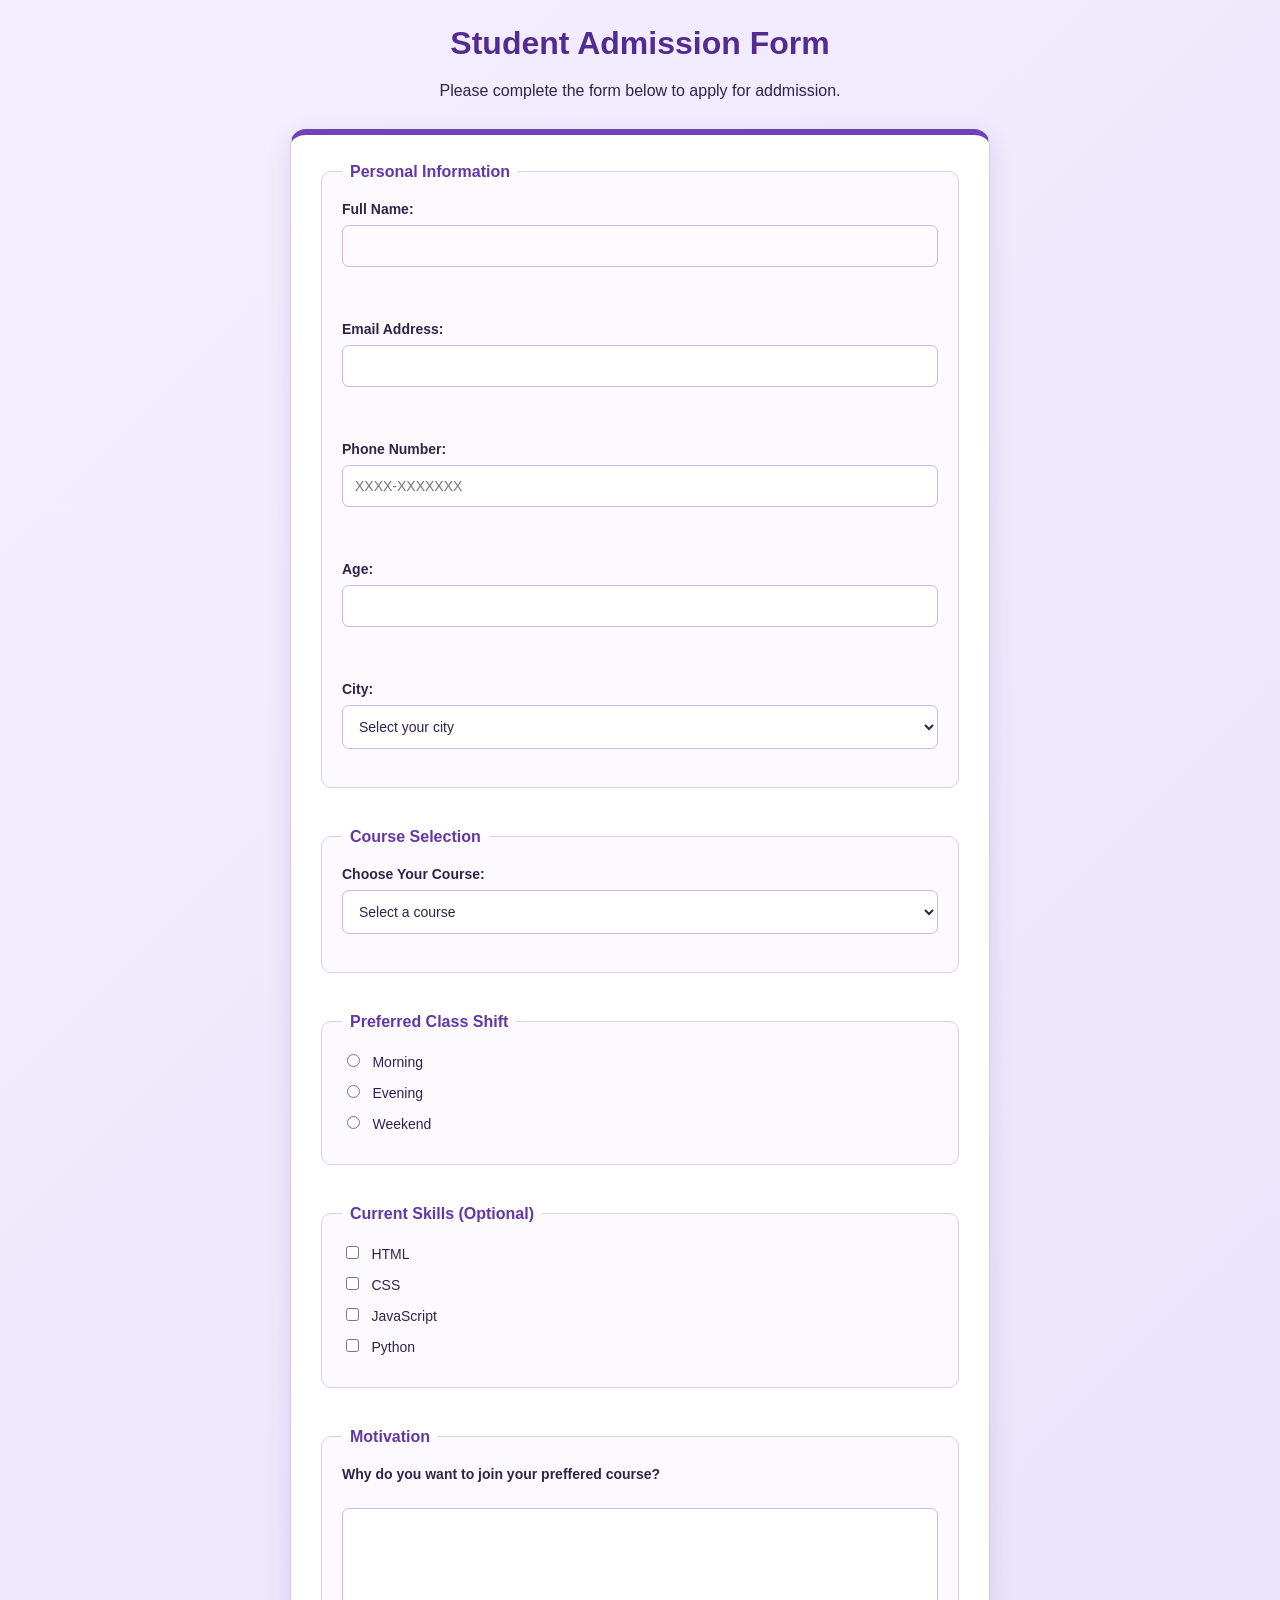
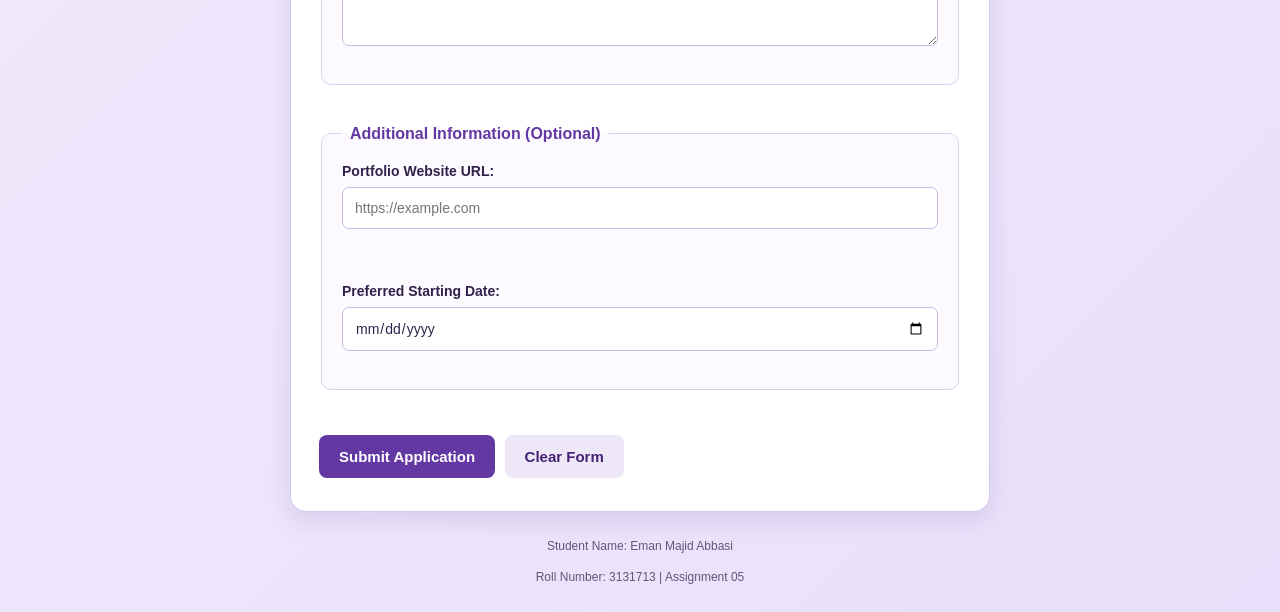
<file: index.html>
<html lang="en">
<head>
    <title>Student Admission Form</title>
    <link rel="stylesheet" href="style.css">
</head>

<body>

    <header class="page-header">
        <h1>Student Admission Form</h1>
        <p>Please complete the form below to apply for addmission.</p>
    </header>

    <main>
        <form class="admission-form">

            <fieldset class="form-section">
                <legend>Personal Information</legend>

                <label for="fullName">Full Name:</label>
                <input
                    type="text"
                    id="fullName"
                    name="fullName"
                    minlength="3"
                    required
                >
                <br><br>

                <label for="email">Email Address:</label>
                <input
                    type="email"
                    id="email"
                    name="email"
                    required
                >
                <br><br>

                <label for="phone">Phone Number:</label>
                <input
                    type="tel"
                    id="phone"
                    name="phone"
                    pattern="03[0-9]{9}"
                    title="Enter an 11-digit Pakistani mobile number starting with 03."
                    placeholder="XXXX-XXXXXXX"
                >
                <br><br>

                <label for="age">Age:</label>
                <input
                    type="number"
                    id="age"
                    name="age"
                    min="16"
                    max="60"
                    required
                >
                <br><br>

                <label for="city">City:</label>
                <select id="city" name="city" required>
                    <option value="" selected disabled>
                        Select your city
                    </option>
                    <option value="islamabad">Islamabad</option>
                    <option value="rawalpindi">Rawalpindi</option>
                    <option value="lahore">Lahore</option>
                    <option value="karachi">Karachi</option>
                    <option value="peshawar">Peshawar</option>
                </select>
            </fieldset>

            <br>

            <fieldset class="form-section">
                <legend>Course Selection</legend>

                <label for="course">Choose Your Course:</label>
                <select id="course" name="course" required>
                    <option value="" selected disabled>
                        Select a course
                    </option>
                    <option value="web-development">
                        Web Development
                    </option>
                    <option value="graphic-design">
                        Graphic Design
                    </option>
                    <option value="digital-marketing">
                        Digital Marketing
                    </option>
                    <option value="artificial-intelligence">
                        Artificial Intelligence
                    </option>
                </select>
            </fieldset>

            <br>

            <fieldset class="form-section">
                <legend>Preferred Class Shift</legend>

                <input
                    type="radio"
                    id="morning"
                    name="shift"
                    value="morning"
                    required
                >
                <label for="morning">Morning</label>
                <br>

                <input
                    type="radio"
                    id="evening"
                    name="shift"
                    value="evening"
                >
                <label for="evening">Evening</label>
                <br>

                <input
                    type="radio"
                    id="weekend"
                    name="shift"
                    value="weekend"
                >
                <label for="weekend">Weekend</label>
            </fieldset>

            <br>

            <fieldset class="form-section">
                <legend>Current Skills (Optional)</legend>

                <input
                    type="checkbox"
                    id="html"
                    name="skills"
                    value="HTML"
                >
                <label for="html">HTML</label>
                <br>

                <input
                    type="checkbox"
                    id="css"
                    name="skills"
                    value="CSS">
                <label for="css">CSS</label>
                <br>

                <input
                    type="checkbox"
                    id="javascript"
                    name="skills"
                    value="JavaScript"
                >
                <label for="javascript">JavaScript</label>
                <br>

                <input
                    type="checkbox"
                    id="python"
                    name="skills"
                    value="Python">
                <label for="python">Python</label>
            </fieldset>

            <br>

            <fieldset class="form-section">
                <legend>Motivation  </legend>

                <label for="motivation">
                    Why do you want to join your preffered course?
                </label>
                <br>
          <textarea id="motivation"
                    name="motivation"
                    rows="5"
                    cols="40"
                    minlength="10"
                    maxlength="200"
                    required></textarea>
            </fieldset>

            <br>

            <fieldset class="form-section">
                <legend>Additional Information (Optional)</legend>

                <label for="portfolio">Portfolio Website URL:</label>
                <input
                    type="url"
                    id="portfolio"
                    name="portfolio"
                    placeholder="https://example.com">
                <br><br>

                <label for="startDate">Preferred Starting Date:</label>
                <input
                    type="date"
                    id="startDate"
                    name="startDate">
            </fieldset>

            <br>

            <button type="submit" class="submit-btn">
             Submit Application
            </button>
            <button type="reset" class="reset-btn">
             Clear Form
              </button>

        </form>
    </main>
   
           <footer class="page-footer">
    <p>Student Name: Eman Majid Abbasi</p>
    <p> Roll Number: 3131713 | Assignment 05 </p>
</footer>
</body>
</html>
</file>
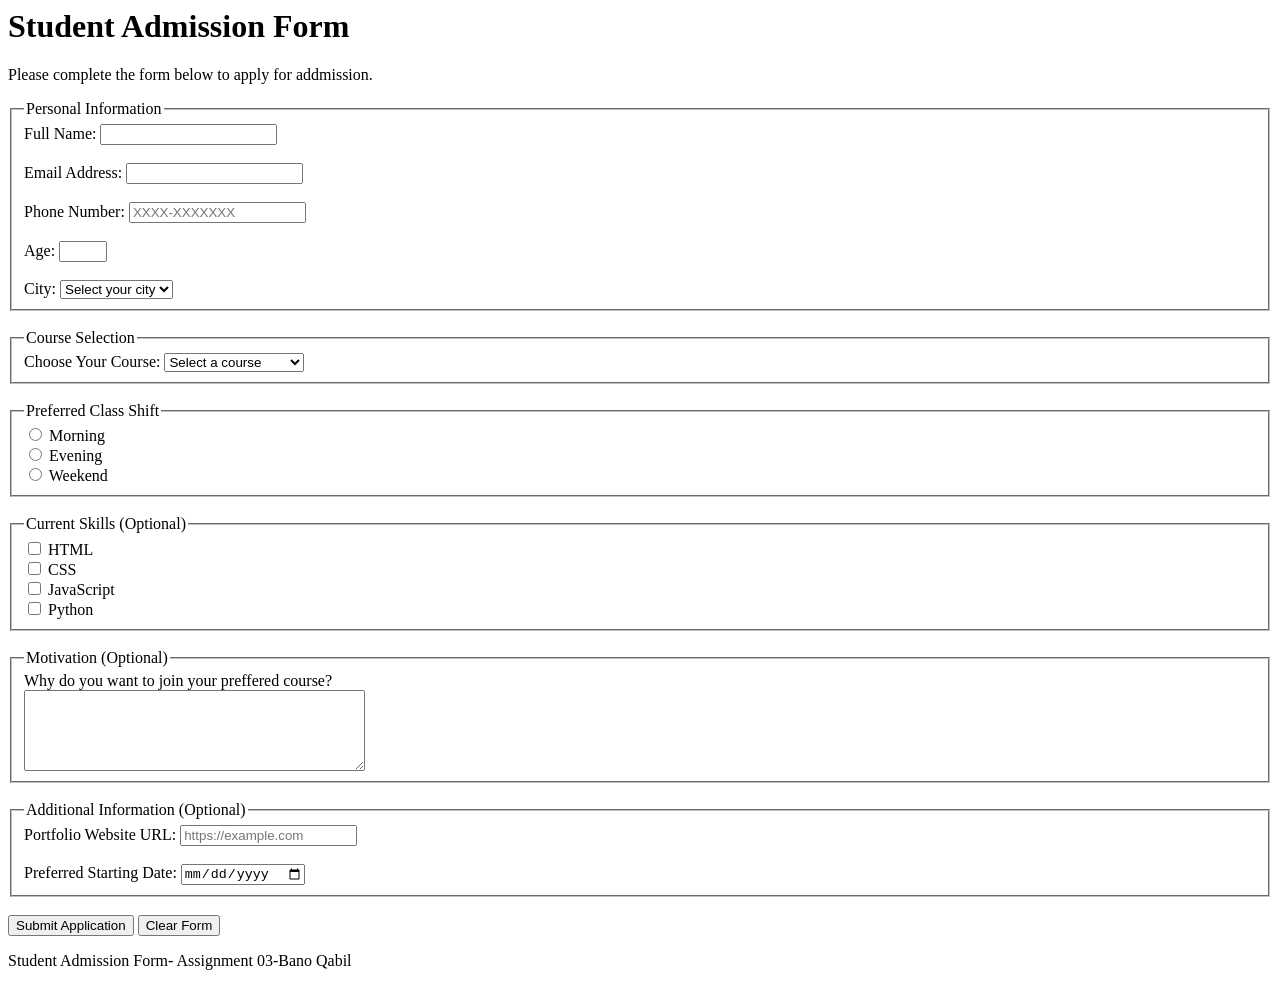
<file: index.html.html>
<html lang="en">
<head>
    <title>Student Admission Form</title>
</head>

<body>

    <header>
        <h1>Student Admission Form</h1>
        <p>Please complete the form below to apply for addmission.</p>
    </header>

    <main>
        <form>

            <fieldset>
                <legend>Personal Information</legend>

                <label for="fullName">Full Name:</label>
                <input
                    type="text"
                    id="fullName"
                    name="fullName"
                    minlength="3"
                    required
                >
                <br><br>

                <label for="email">Email Address:</label>
                <input
                    type="email"
                    id="email"
                    name="email"
                    required
                >
                <br><br>

                <label for="phone">Phone Number:</label>
                <input
                    type="tel"
                    id="phone"
                    name="phone"
                    pattern="03[0-9]{9}"
                    title="Enter an 11-digit Pakistani mobile number starting with 03."
                    placeholder="XXXX-XXXXXXX"
                >
                <br><br>

                <label for="age">Age:</label>
                <input
                    type="number"
                    id="age"
                    name="age"
                    min="16"
                    max="60"
                    required
                >
                <br><br>

                <label for="city">City:</label>
                <select id="city" name="city" required>
                    <option value="" selected disabled>
                        Select your city
                    </option>
                    <option value="islamabad">Islamabad</option>
                    <option value="rawalpindi">Rawalpindi</option>
                    <option value="lahore">Lahore</option>
                    <option value="karachi">Karachi</option>
                    <option value="peshawar">Peshawar</option>
                </select>
            </fieldset>

            <br>

            <fieldset>
                <legend>Course Selection</legend>

                <label for="course">Choose Your Course:</label>
                <select id="course" name="course" required>
                    <option value="" selected disabled>
                        Select a course
                    </option>
                    <option value="web-development">
                        Web Development
                    </option>
                    <option value="graphic-design">
                        Graphic Design
                    </option>
                    <option value="digital-marketing">
                        Digital Marketing
                    </option>
                    <option value="artificial-intelligence">
                        Artificial Intelligence
                    </option>
                </select>
            </fieldset>

            <br>

            <fieldset>
                <legend>Preferred Class Shift</legend>

                <input
                    type="radio"
                    id="morning"
                    name="shift"
                    value="morning"
                    required
                >
                <label for="morning">Morning</label>
                <br>

                <input
                    type="radio"
                    id="evening"
                    name="shift"
                    value="evening"
                >
                <label for="evening">Evening</label>
                <br>

                <input
                    type="radio"
                    id="weekend"
                    name="shift"
                    value="weekend"
                >
                <label for="weekend">Weekend</label>
            </fieldset>

            <br>

            <fieldset>
                <legend>Current Skills (Optional)</legend>

                <input
                    type="checkbox"
                    id="html"
                    name="skills"
                    value="HTML"
                >
                <label for="html">HTML</label>
                <br>

                <input
                    type="checkbox"
                    id="css"
                    name="skills"
                    value="CSS">
                <label for="css">CSS</label>
                <br>

                <input
                    type="checkbox"
                    id="javascript"
                    name="skills"
                    value="JavaScript"
                >
                <label for="javascript">JavaScript</label>
                <br>

                <input
                    type="checkbox"
                    id="python"
                    name="skills"
                    value="Python">
                <label for="python">Python</label>
            </fieldset>

            <br>

            <fieldset>
                <legend>Motivation  (Optional)</legend>

                <label for="motivation">
                    Why do you want to join your preffered course?
                </label>
                <br>
          <textarea id="motivation"
                    name="motivation"
                    rows="5"
                    cols="40"
                    minlength="10"
                    maxlength="200"
                    required></textarea>
            </fieldset>

            <br>

            <fieldset>
                <legend>Additional Information (Optional)</legend>

                <label for="portfolio">Portfolio Website URL:</label>
                <input
                    type="url"
                    id="portfolio"
                    name="portfolio"
                    placeholder="https://example.com">
                <br><br>

                <label for="startDate">Preferred Starting Date:</label>
                <input
                    type="date"
                    id="startDate"
                    name="startDate">
            </fieldset>

            <br>

            <button type="submit">Submit Application</button>
            <button type="reset">Clear Form</button>

        </form>
    </main>

    <footer>
        <p>Student Admission Form- 
           Assignment 03-Bano Qabil</p>
    </footer>

</body>
</html>
</file>
<file: style.css>
/* =================================
   STUDENT ADMISSION FORM
   Theme: Purple and Lavender
   ================================= */

/* Custom Improvement 1:
   A soft gradient background and a shadowed form card
   make the admission page look modern and professional.
   Properties: background, box-shadow, border-radius. */

* {
    box-sizing: border-box;
}

body {
    margin: 0;
    padding: 25px 16px;
    font-family: Arial, sans-serif;
    background: linear-gradient(135deg, #f4efff, #e8e0fa);
    color: #30234a;
}

/* Element selectors */

h1 {
    color: #542c91;
    font-size: 32px;
    margin-bottom: 10px;
}

p {
    line-height: 1.6;
}

label {
    display: block;
    font-size: 14px;
    font-weight: bold;
    margin-bottom: 8px;
}

/* Class selectors */

.page-header {
    text-align: center;
    max-width: 750px;
    margin: 0 auto 25px;
}

.admission-form {
    background-color: #ffffff;
    max-width: 700px;
    width: 100%;
    margin: 0 auto;
    padding: 28px;
    border: 1px solid #d8c8f0;
    border-top: 6px solid #7042b5;
    border-radius: 16px;
    box-shadow: 0 8px 25px rgba(73, 43, 115, 0.12);
}

.form-section {
    border: 1px solid #dcd0ef;
    border-radius: 10px;
    padding: 20px;
    margin-bottom: 22px;
    background-color: #fcfaff;
}

.form-section legend {
    color: #6438a3;
    font-size: 16px;
    font-weight: bold;
    padding: 0 8px;
}

/* Consistent input styling */

input[type="text"],
input[type="email"],
input[type="tel"],
input[type="number"],
input[type="url"],
input[type="date"],
select,
textarea {
    display: block;
    width: 100%;
    max-width: 100%;
    padding: 12px;
    margin-bottom: 18px;
    border: 1px solid #cbb9e6;
    border-radius: 7px;
    background-color: #ffffff;
    color: #30234a;
    font-family: inherit;
    font-size: 14px;
}

/* Custom Improvement 2:
   A purple focus outline helps users identify the field
   they are currently typing in.
   Properties: border-color, outline, box-shadow. */

input:focus,
select:focus,
textarea:focus {
    outline: 2px solid #bba0ed;
    border-color: #7042b5;
    box-shadow: 0 0 6px rgba(112, 66, 181, 0.2);
}

textarea {
    resize: vertical;
    min-height: 120px;
}

/* Two ID selectors */

#fullName {
    background-color: #fdfbff;
}

#motivation {
    line-height: 1.6;
}

/* Radio buttons and checkboxes */

input[type="radio"],
input[type="checkbox"] {
    accent-color: #7042b5;
    margin-right: 8px;
}

.form-section input[type="radio"] + label,
.form-section input[type="checkbox"] + label {
    display: inline-block;
    font-weight: normal;
    margin: 0 0 12px;
}

/* Buttons */

.submit-btn,
.reset-btn {
    padding: 13px 20px;
    border: none;
    border-radius: 8px;
    font-size: 15px;
    font-weight: bold;
    cursor: pointer;
    margin: 5px 5px 5px 0;
    transition: background-color 0.2s, transform 0.2s;
}

.submit-btn {
    background-color: #6438a3;
    color: #ffffff;
}

.submit-btn:hover {
    background-color: #452274;
    transform: translateY(-2px);
}

.reset-btn {
    background-color: #eee7f8;
    color: #452274;
}

.reset-btn:hover {
    background-color: #d9c9f0;
}

/* Footer */

.page-footer {
    text-align: center;
    margin: 25px auto 0;
    font-size: 12px;
    color: #655579;
}

/* Mobile responsive layout */

@media (max-width: 500px) {
    body {
        padding: 18px 10px;
    }

    h1 {
        font-size: 25px;
    }

    .admission-form {
        padding: 16px;
    }

    .form-section {
        padding: 14px;
    }

    .submit-btn,
    .reset-btn {
        width: 100%;
        margin: 5px 0;
    }
}
/* Custom Improvement: Smooth scrolling and selection color */
html {
    scroll-behavior: smooth;
}

::selection {
    background-color: #7042b5;
    color: white;
}
</file>
